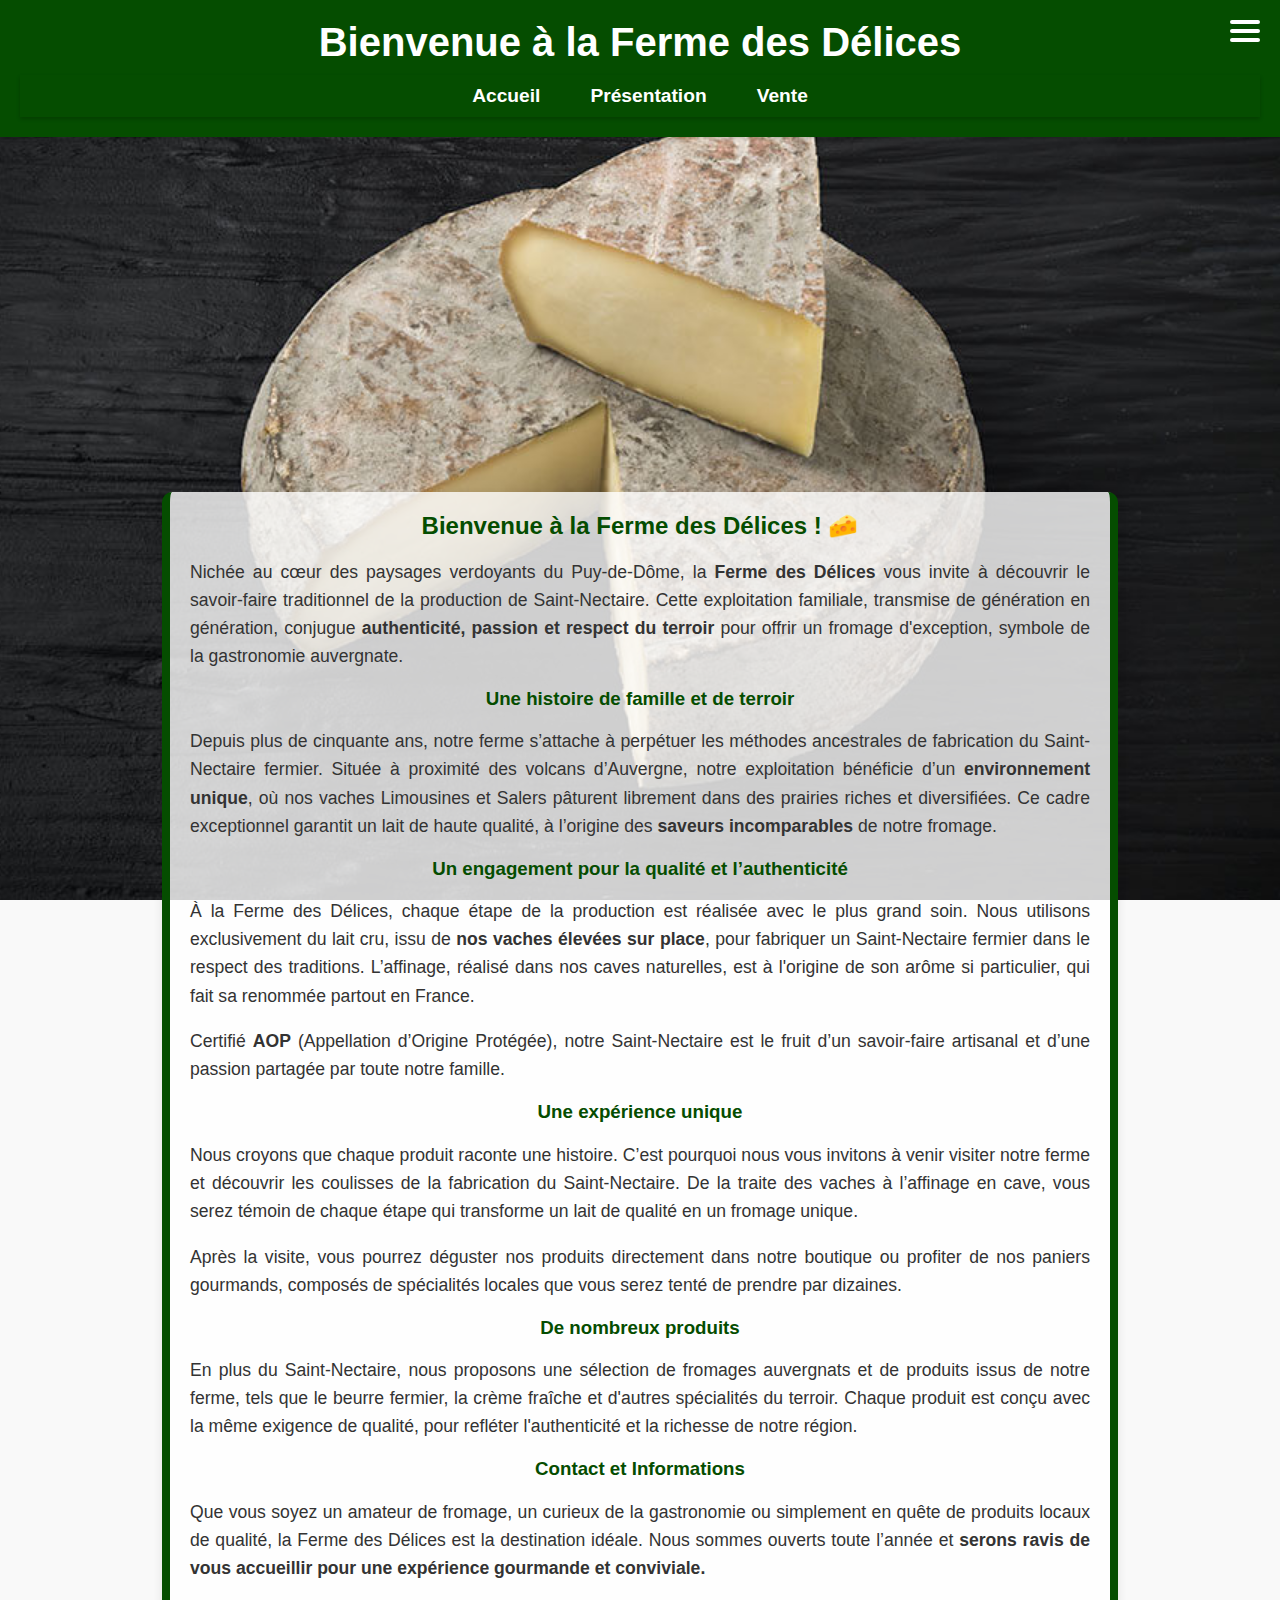
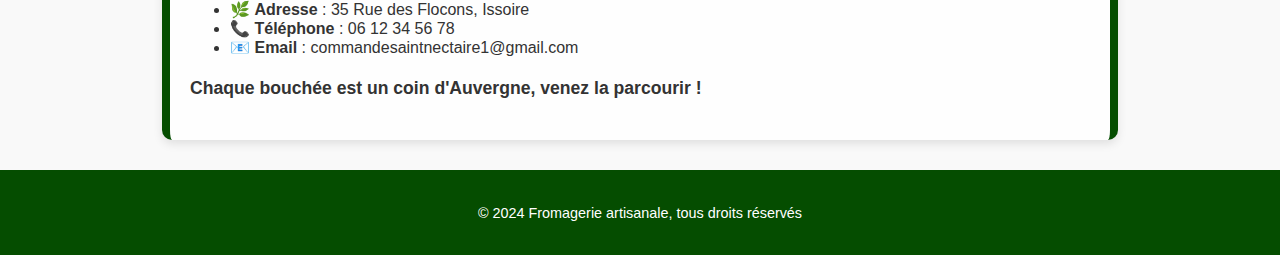
<file: index.html>
<!DOCTYPE html>
<html lang="fr">
<head>
    <meta charset="UTF-8">
    <meta name="viewport" content="width=device-width, initial-scale=1.0">
    <title>Accueil</title>
    <link rel="stylesheet" href="style.css">
</head>
<body>
    <header>
        <h1>Bienvenue à la Ferme des Délices</h1>
        <div class="menu-container">
            <div class="hamburger-menu">
                <span></span>
                <span></span>
                <span></span>
            </div>
            <div class="dropdown-menu">
                <ul>
                    <li><a href="index.html">Accueil</a></li>
                    <li><a href="presentation.html">Présentation</a></li>
                    <li><a href="vente.html">Vente</a></li>
                </ul>
            </div>
        </div>
        <nav class="tabs">
            <ul>
                <li><a href="index.html">Accueil</a></li>
                <li><a href="presentation.html">Présentation</a></li>
                <li><a href="vente.html">Vente</a></li>
            </ul>
        </nav>
    </header>
    

    <!-- Vidéo de présentation -->
    <div class="video-container">
        <iframe width="560" height="315" src="https://www.youtube.com/embed/p1nMQuFy0sY" title="Vidéo de présentation de la ferme" frameborder="0" allow="accelerometer; autoplay; clipboard-write; encrypted-media; gyroscope; picture-in-picture" allowfullscreen></iframe>
    </div>
    
    <main>
        <section class="bordered-content">
            <h2>Bienvenue à la Ferme des Délices ! 🧀</h2>
            <p>Nichée au cœur des paysages verdoyants du Puy-de-Dôme, la <strong>Ferme des Délices </strong> vous invite à découvrir le savoir-faire traditionnel de la production de Saint-Nectaire. Cette exploitation familiale, transmise de génération en génération, conjugue <strong>authenticité, passion et respect du terroir</strong> pour offrir un fromage d'exception, symbole de la gastronomie auvergnate.</p>

            <h3>Une histoire de famille et de terroir</h3>
            <p>Depuis plus de cinquante ans, notre ferme s’attache à perpétuer les méthodes ancestrales de fabrication du Saint-Nectaire fermier. Située à proximité des volcans d’Auvergne, notre exploitation bénéficie d’un <strong>environnement unique</strong>, où nos vaches Limousines et Salers pâturent librement dans des prairies riches et diversifiées. Ce cadre exceptionnel garantit un lait de haute qualité, à l’origine des <strong>saveurs incomparables</strong> de notre fromage.</p>

            <h3>Un engagement pour la qualité et l’authenticité</h3>
            <p>À la Ferme des Délices, chaque étape de la production est réalisée avec le plus grand soin. Nous utilisons exclusivement du lait cru, issu de <strong>nos vaches élevées sur place</strong>, pour fabriquer un Saint-Nectaire fermier dans le respect des traditions. L’affinage, réalisé dans nos caves naturelles, est à l'origine de son arôme si particulier, qui fait sa renommée partout en France.</p>
            <p>Certifié <strong>AOP</strong> (Appellation d’Origine Protégée), notre Saint-Nectaire est le fruit d’un savoir-faire artisanal et d’une passion partagée par toute notre famille.</p>

            <h3>Une expérience unique</h3>
            <p>Nous croyons que chaque produit raconte une histoire. C’est pourquoi nous vous invitons à venir visiter notre ferme et découvrir les coulisses de la fabrication du Saint-Nectaire. De la traite des vaches à l’affinage en cave, vous serez témoin de chaque étape qui transforme un lait de qualité en un fromage unique.</p>
            <p>Après la visite, vous pourrez déguster nos produits directement dans notre boutique ou profiter de nos paniers gourmands, composés de spécialités locales que vous serez tenté de prendre par dizaines.</p>

            <h3>De nombreux produits</h3>
            <p>En plus du Saint-Nectaire, nous proposons une sélection de fromages auvergnats et de produits issus de notre ferme, tels que le beurre fermier, la crème fraîche et d'autres spécialités du terroir. Chaque produit est conçu avec la même exigence de qualité, pour refléter l'authenticité et la richesse de notre région.</p>

            <h3>Contact et Informations</h3>
            <p>Que vous soyez un amateur de fromage, un curieux de la gastronomie ou simplement en quête de produits locaux de qualité, la Ferme des Délices est la destination idéale. Nous sommes ouverts toute l’année et <strong>serons ravis de vous accueillir pour une expérience gourmande et conviviale.</strong></p>
            <ul>
                <li>🌿 <strong>Adresse</strong> : 35 Rue des Flocons, Issoire</li>
                <li>📞 <strong>Téléphone</strong> : 06 12 34 56 78</li>
                <li>📧 <strong>Email</strong> : commandesaintnectaire1@gmail.com</li>
            </ul>
            <p> <strong>Chaque bouchée est un coin d'Auvergne, venez la parcourir !</strong></p>
        </section>
    </main>

    <footer>
        <p>© 2024 Fromagerie artisanale, tous droits réservés</p>
    </footer>
</body>
</html>
</file>
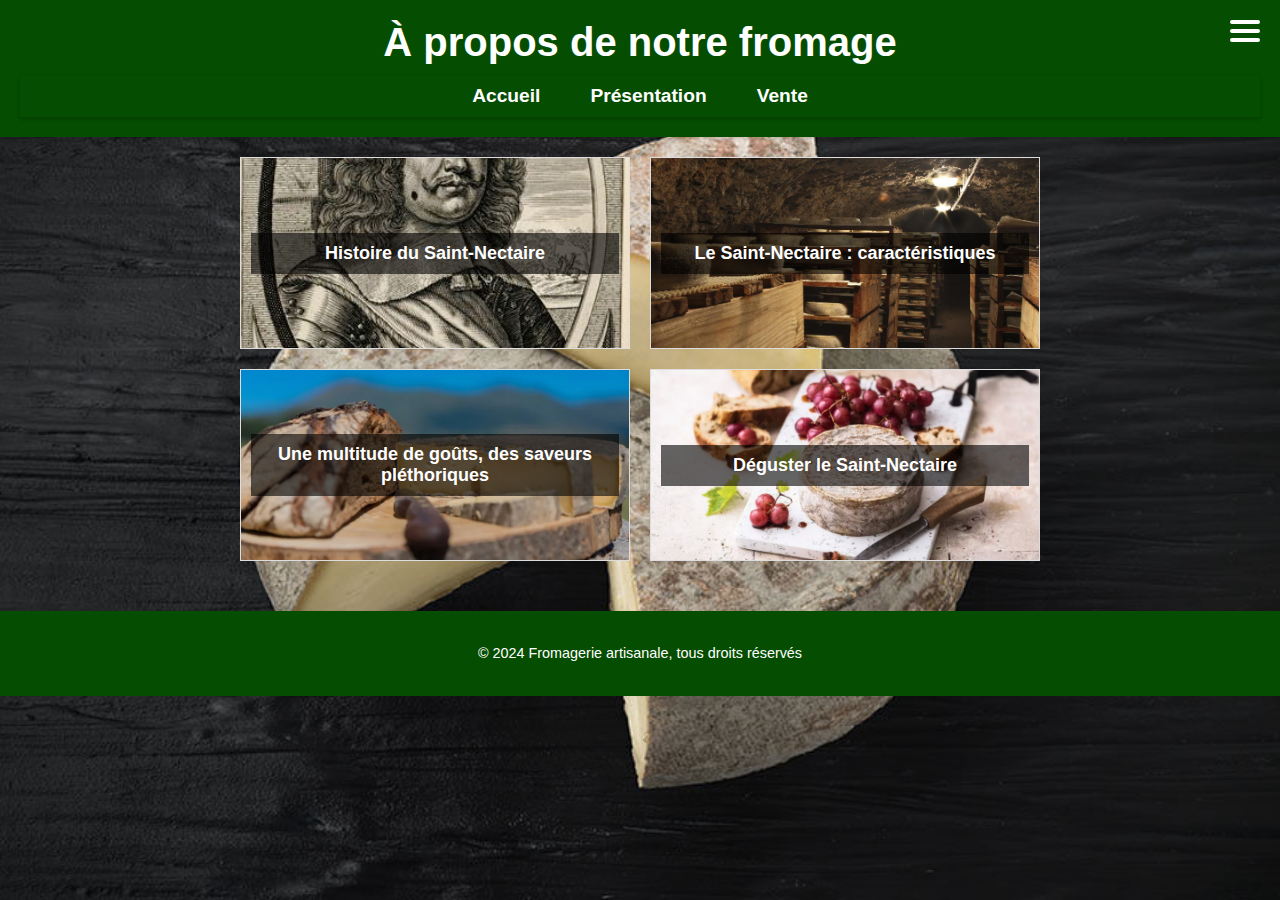
<file: presentation.html>
<!DOCTYPE html>
<html lang="fr">
<head>
    <meta charset="UTF-8">
    <meta name="viewport" content="width=device-width, initial-scale=1.0">
    <title>Présentation</title>
    <link rel="stylesheet" href="style.css">
</head>
<body>
    <header>
         <h1>À propos de notre fromage</h1>
        <div class="menu-container">
            <div class="hamburger-menu">
                <span></span>
                <span></span>
                <span></span>
            </div>
            <div class="dropdown-menu">
                <ul>
                    <li><a href="index.html">Accueil</a></li>
                    <li><a href="presentation.html">Présentation</a></li>
                    <li><a href="vente.html">Vente</a></li>
                </ul>
            </div>
        </div>
        <nav class="tabs">
            <ul>
                <li><a href="index.html">Accueil</a></li>
                <li><a href="presentation.html">Présentation</a></li>
                <li><a href="vente.html">Vente</a></li>
            </ul>
        </nav>
    </header>

    <main>
        <div class="grid-container">
            <div class="section-box box-1" id="section-1">
                <h3>Histoire du Saint-Nectaire</h3>
                <p class="hidden-content">Le Saint-Nectaire, fromage emblématique des montagnes d’Auvergne, incarne à la fois <strong>l’histoire et le savoir-faire</strong> des bougnats. Originaire du Puy-de-Dôme et de quelques communes du Cantal, il doit son nom à la région de Saint-Nectaire où il est principalement produit. Au XVIIe siècle, il était parfois appelé « fromage de seigle », car il était affiné sur la paille de cette céréale, témoignant des pratiques agricoles de l’époque. <br><br>

            Sa renommée dépasse rapidement les frontières locales grâce au maréchal <strong>Henri de La Ferté-Senneterre</strong>, qui le fit découvrir à la cour du roi Louis XIV. Ce dernier, séduit par son goût raffiné, contribua à asseoir la réputation du Saint-Nectaire au-delà de l’Auvergne.<br><br>

            Historiquement produit à partir du lait cru des vaches de montagne, le Saint-Nectaire est le fruit de l'artisanat transmis à chaque génération. L'industrialisation marque la naissance de l'industrie du fromage laitier, c'est-à-dire plus seulement vendu en ferme, permettant à ce fromage d’atteindre un public plus large tout en préservant ses qualités.<br><br>

            La reconnaissance de son authenticité et de son lien avec le terroir s’est concrétisée en 1955 par l’obtention de l’Appellation d’Origine Contrôlée (AOC), suivie en 1996 par l’Appellation d’Origine Protégée (AOP) au niveau européen. Ces distinctions protègent non seulement le Saint-Nectaire des imitations, mais elles garantissent également le respect des méthodes de fabrication traditionnelles. Le Saint Nectaire est donc au coeur des problématiques de conservation et de transmission des patrimoines<br><br>

            Le Saint-Nectare est donc aujourd'hui un <strong>symbole de la gastronomie française</strong>. Fermier comme Laitier (même si le fermier est bien meilleur), il séduit par ses arômes et sa texture fondante. Le Saint Nectaire est le parfait représentant des valeurs traditionnelles de l'Auvergne.    <br><br> <a href="https://www.aop-saintnectaire.com/savoir-faire-historique/historique/" target="_blank">En savoir plus sur l'histoire du saint nectaire</a>
 
                </p>
            </div>
            <div class="section-box box-2" id="section-2">
                <h3>Le Saint-Nectaire : caractéristiques</h3>
                <p class="hidden-content">La fabrication du Saint-Nectaire, fromage emblématique de l’Auvergne, est <strong>un art</strong> qui combine des techniques artisanales et un savoir-faire transmis de génération en génération. Chaque étape de sa production, de la collecte du lait à son affinage, est fondamentale pour la production en bonne et due forme de ce délice.<br><br>
            Le processus commence par la collecte du lait frais, provenant de vaches locales telles que les races Salers ou Limousines, adaptées à la moyenne-montagne auvergnate. Ce lait, cru (pour le Saint-Nectaire fermier), ou pasteurisé (pour le laitier), doit être de <strong>haute qualité</strong> pour garantir la réussite du fromage.<br><br>
            Le caillé du lait est placé dans des moules où il est soigneusement égoutté pour enlever l'excédent de liquide. Ce processus permet de donner sa forme au fromage. Après l'égouttage, le fromage est délicatement pressé pour obtenir une pâte souple, mais suffisamment ferme.<br><br>
            Une fois moulé, le fromage est salé soit manuellement, en frottant du sel sur sa surface, soit par immersion dans une saumure. Le sel est essentiel pour la conservation du fromage et pour développer ses saveurs.<br><br>
            L'étape la plus cruciale est <strong>l'affinage</strong>, qui dure entre 4 et 8 semaines. Le Saint-Nectaire repose dans des caves fraîches et humides sur des planches de bois, où il développe son goût et sa texture. Pendant cette période, la croûte est régulièrement lavée pour favoriser la formation de moisissures naturelles, donnant au fromage sa couleur orangée et son aspect caractéristique.<br><br>
            Une fois l’affinage terminé, le fromage est emballé pour sa commercialisation. Il peut être vendu entier ou en portions. Le Saint-Nectaire fermier se distingue souvent par un goût plus prononcé et une texture plus irrégulière, tandis que le laitier est plus standardisé, donc moins puissant et fort en bouche.<br><br>
                <br><br> <a href="https://www.aop-saintnectaire.com/savoir-faire-historique/fabrication-a-la-ferme/" target="_blank">Le processus de fabrication</a></p>
            </div>
            <div class="section-box box-3" id="section-3">
                <h3>Une multitude de goûts, des saveurs pléthoriques</h3>
                <p class="hidden-content">Le Saint-Nectaire est un fromage au caractère unique, et ses saveurs évoluent avec sa durée d'affinage. Son goût varie aussi en fonction de plusieurs facteurs, comme le type de lait utilisé et le mode de fabrication. Voici un aperçu des principales nuances de saveurs que l'on peut retrouver dans ce fromage emblématique de l'Auvergne.<br><br>
    
        <strong>Le Saint-Nectaire jeune</strong>, avec un affinage d'environ 4 semaines, est doux et crémeux. Sa pâte est encore souple et légèrement fondante, et l'on ressent encore la fraîcheur de l'herbe des prairies ruminée par les vaches. Ce goût léger en fait un fromage facile à apprécier pour les amateurs de fromages plus doux. Sa croûte, encore peu développée, est plus douce, mois repoussante que lors de fromages plus faits.                                                      <br><br>
                                                                          Au fur et à mesure de son affinage, le Saint-Nectaire devient un peu plus complexe, avec des touches subtiles de fruits mûrs et des notes légèrement salées. La pâte s'affine, gagnant en onctuosité et en profondeur. Le lait, qui provient de vaches qui pâturent dans les montagnes, confère à ce fromage des arômes de fleurs et de fruits secs qui rappellent les paysages d’Auvergne.

                                                                          <br><br>
                                                                          Avec <strong>un affinage plus long, de 6 à 8 semaines</strong>, le Saint-Nectaire développe des saveurs plus prononcées. Sa croûte lavée devient plus colorée et marquée, et la pâte acquiert une texture plus crémeuse, tout en restant fondante en bouche. C’est à ce stade que les amateurs de fromages plus affinés apprécieront pleinement la profondeur de ses arômes.
                                                                          <br><br>    
                                                                          Les goûts du Saint-Nectaire reflètent ainsi son terroir d'origine. Il offre une gamme de saveurs allant de la crème douce au puissant fromage, tout en conservant des notes sucrées. Que vous soyez un amateur de fromages doux ou plus affinés, le Saint-Nectaire saura toujours séduire par sa diversité et son caractère authentique. </p>
            </div>
            <div class="section-box box-4" id="section-4">
                <h3>Déguster le Saint-Nectaire</h3>
                <p class="hidden-content">Le Saint-Nectaire, fromage auvergnat emblématique, est un véritable trésor gastronomique, qui séduit par sa texture crémeuse et ses arômes délicats. Sa dégustation est un moment de plaisir raffiné, qui invite à la découverte de saveurs subtiles et complexes. Pour profiter pleinement de ce fromage, il est important de respecter quelques étapes et de l’accompagner avec les bons mets et boissons.
                <br><br>
            Comme pour tout fromage, le Saint-Nectaire doit être dégusté à température ambiante pour révéler toute la richesse de ses saveurs. Il est recommandé de sortir le fromage du réfrigérateur environ 30 à 60 minutes avant de le consommer. À cette température, sa pâte devient onctueuse et fondante.
                <br><br>
            Avant de le goûter, prenez le temps d'observer le Saint-Nectaire. Sa croûte légèrement grise, marquée par des moisissures naturelles, contraste avec sa pâte crémeuse. <strong>La découpe doit être délicate pour ne pas écraser la pâte.</strong> il est conseillé de couper le fromage en quartiers ou en tranches épaisses pour profiter de son goût unique à chaque bouchée.

                <br><br>
            Le Saint-Nectaire se prête à une large variété d'accords, que ce soit pour un plateau de fromages ou pour des plats plus élaborés.
                <br><br>
            <strong>Avec du pain</strong> : Un bon pain de campagne ou une baguette légèrement rustique s'associent fantastiquement avec le Saint Nectaire. Le pain de seigle, au goût plus marqué, accentue sa texture crémeuse et ses saveurs connotées.
                    
                <br><br>
            <strong>Avec des fruits </strong>: Des fruits frais comme des pommes, des poires ou des raisins, apportent une touche de fraîcheur, de sucre et d’acidité.
                <br><br>
            <strong>Avec du vin </strong>: Vin rouge ou vin blanc, le Saint-Nectaire se marie avec perfection avec ces nobles alcools.
                <br><br>
            Outre sa dégustation simple, le Saint-Nectaire peut être intégré dans diverses recettes pour sublimer vos plats. Sa texture fondante et son goût raffiné en font un excellent ingrédient pour des gratins, des tartes ou des sauces crémeuses.
                    <br><br>
                    <a href="https://www.aop-saintnectaire.com/fromage/experience-de-degustation/ " target="_blank">Comment consommer le Saint Nectaire ?</a></p>
                
            </div>
        </div>
    </main>

    <footer>
        <p>© 2024 Fromagerie artisanale, tous droits réservés</p>
    </footer>

    <script src="script.js"></script>
</body>
</html>
</file>
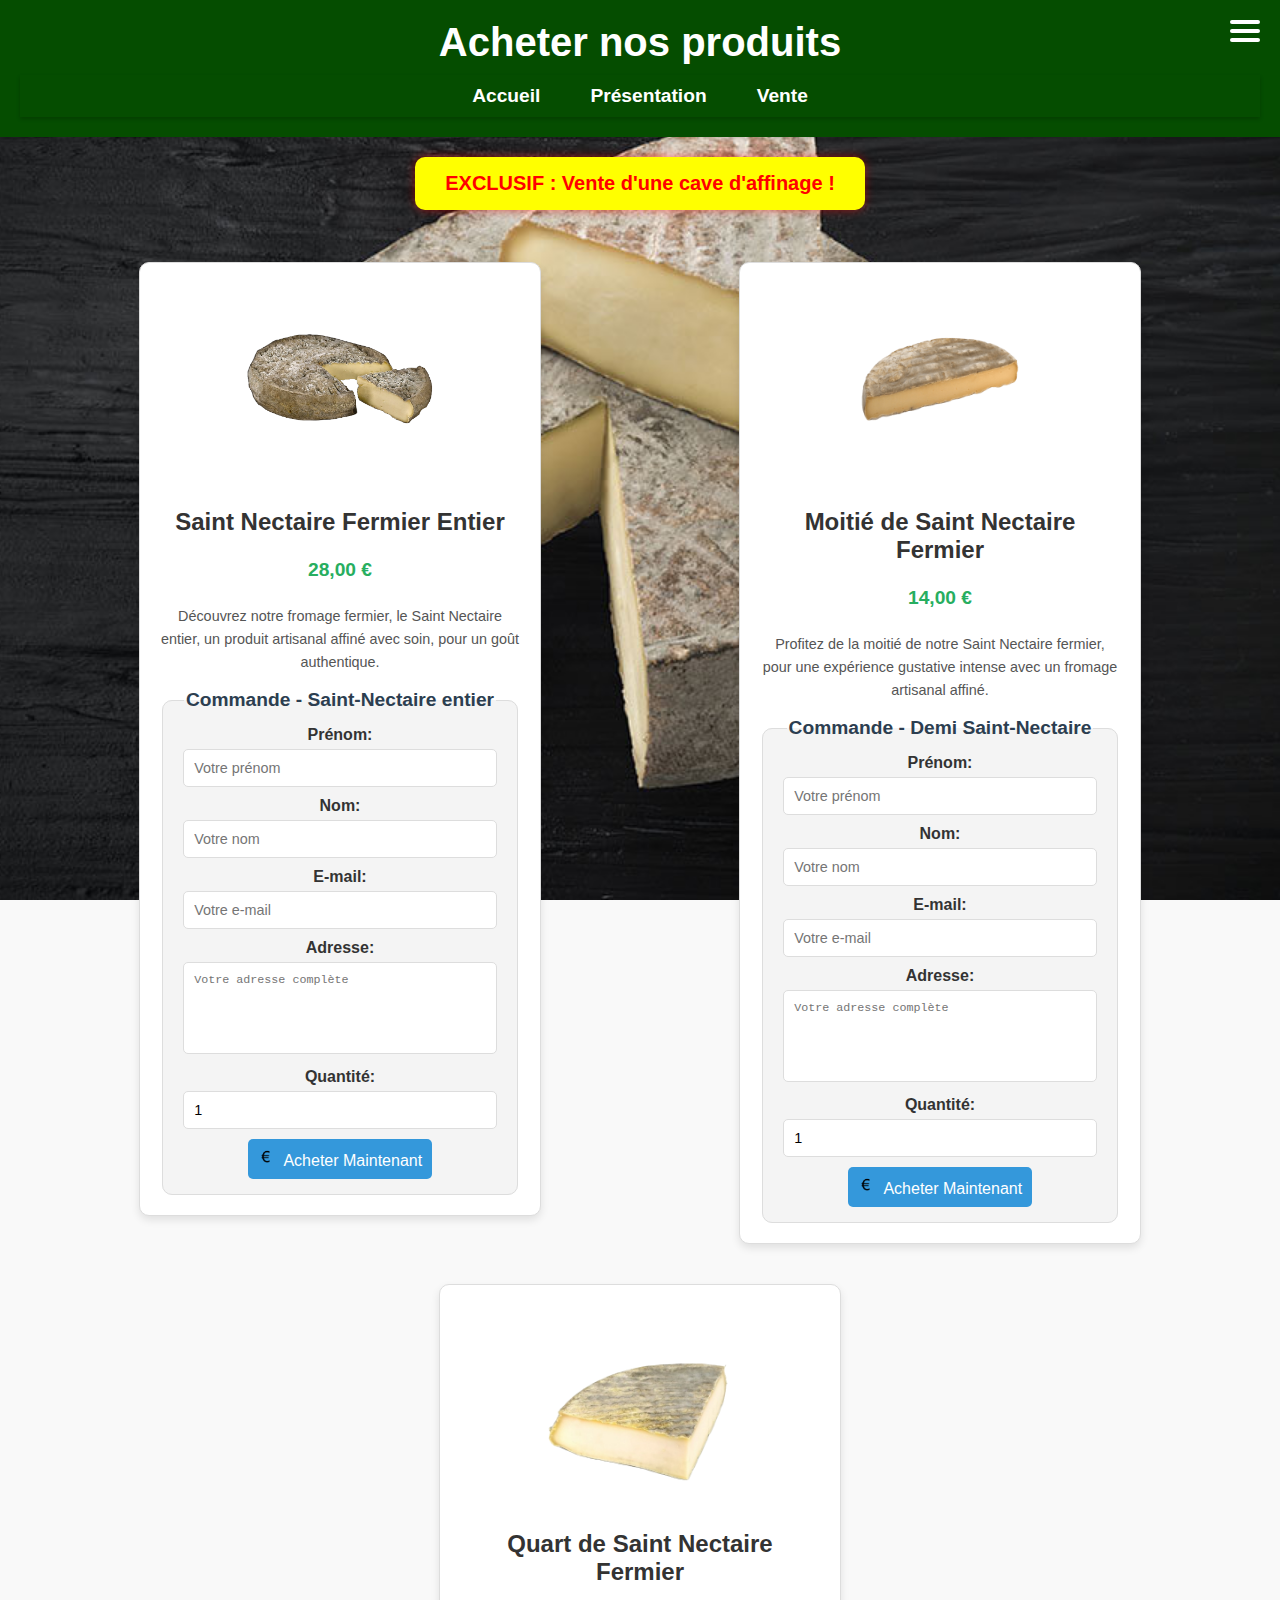
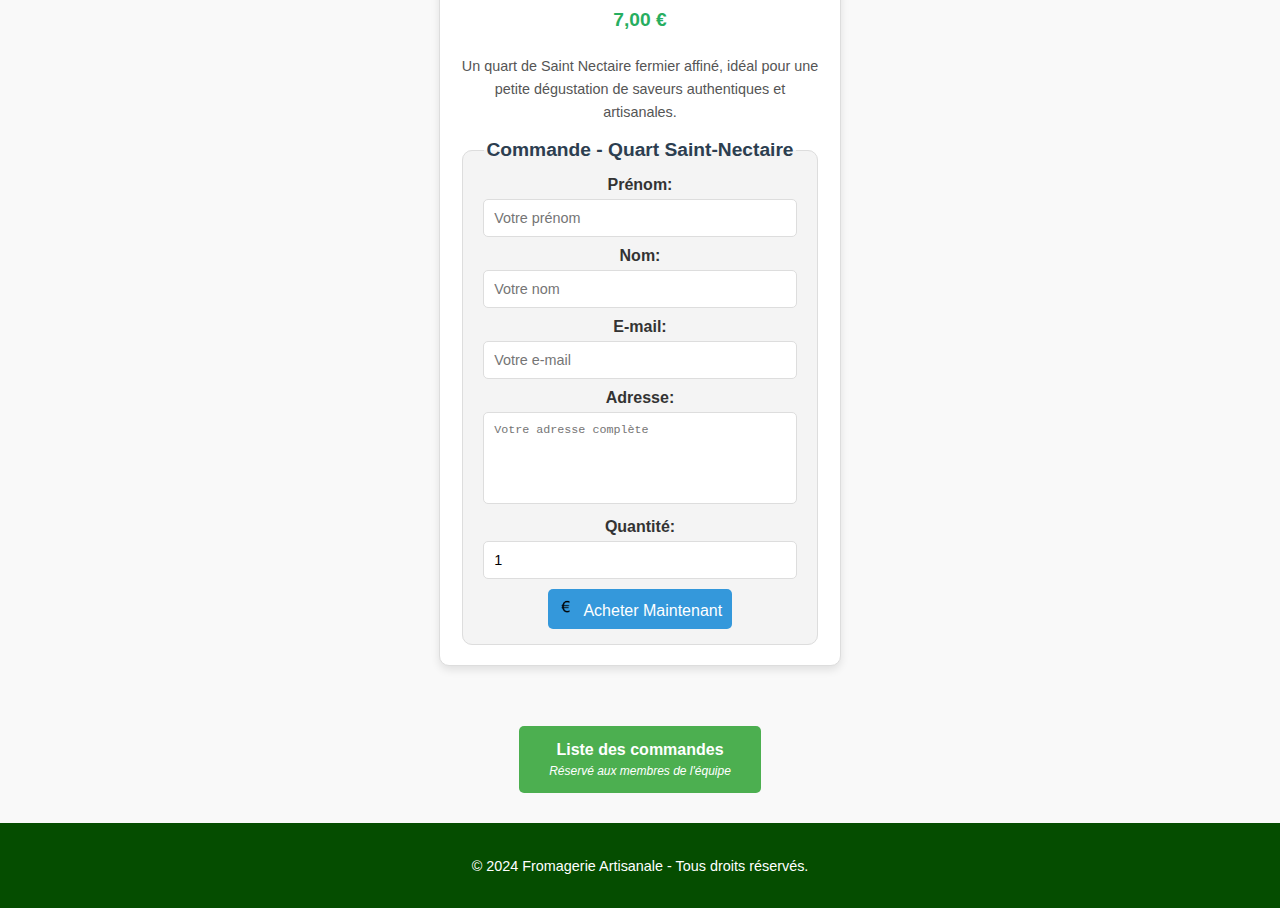
<file: vente.html>
<!DOCTYPE html>
<html lang="fr">
<head>
    <meta charset="UTF-8">
    <meta name="viewport" content="width=device-width, initial-scale=1.0">
    <title>Vente de Fromage</title>
    <link rel="stylesheet" href="style.css">
</head>
<body>
    <header>
        <h1>Acheter nos produits</h1>
        <div class="menu-container">
            <div class="hamburger-menu">
                <span></span>
                <span></span>
                <span></span>
            </div>
            <div class="dropdown-menu">
                <ul>
                    <li><a href="index.html">Accueil</a></li>
                    <li><a href="presentation.html">Présentation</a></li>
                    <li><a href="vente.html">Vente</a></li>
                </ul>
            </div>
        </div>
        <nav class="tabs">
            <ul>
                <li><a href="index.html">Accueil</a></li>
                <li><a href="presentation.html">Présentation</a></li>
                <li><a href="vente.html">Vente</a></li>
            </ul>
        </nav>
    </header>
    <div class="new-sale-alert">
        <a href="nouvelle-vente.html">
            <button class="blinking-button">EXCLUSIF : Vente d'une cave d'affinage !</button>
        </a>

    </div>
    <!-- Section pour un fromage entier -->
    <div class="products-container">
        <section class="product" id="entier">
            <img src="./Saint_nectaire.png" alt="Saint Nectaire" class="product-image">
            <div class="product-info">
                <h2>Saint Nectaire Fermier Entier</h2>
                <p class="price">28,00 €</p>
                <p class="description">Découvrez notre fromage fermier, le Saint Nectaire entier, un produit artisanal affiné avec soin, pour un goût authentique.</p>

                <!-- Formulaire de commande pour le fromage entier -->
                <form action="confirmation.php" method="POST" class="order-form">
                    <fieldset>
                        <legend>Commande - Saint-Nectaire entier</legend>
                        <input type="hidden" name="prix_unitaire" value="28.00">

                        <label for="prenom-entier">Prénom:</label>
                        <input type="text" id="prenom-entier" name="prenom" placeholder="Votre prénom" required><br>

                        <label for="nom-entier">Nom:</label>
                        <input type="text" id="nom-entier" name="nom" placeholder="Votre nom" required><br>

                        <label for="email-entier">E-mail:</label>
                        <input type="email" id="email-entier" name="email" placeholder="Votre e-mail" required><br>

                        <label for="adresse-entier">Adresse:</label>
                        <textarea id="adresse-entier" name="adresse" placeholder="Votre adresse complète" required></textarea><br>

                        <label for="quantite-entier">Quantité:</label>
                        <input type="number" id="quantite-entier" name="quantite" min="1" value="1" required><br>

                        <button type="submit" class="buy-btn">
                            <img src="icon-buy.png" alt="" class="button-icon"> Acheter Maintenant
                        </button>
                    </fieldset>
                </form>
            </div>
        </section>

        <!-- Section pour une moitié de Saint Nectaire -->
        <section class="product" id="demi">
            <img src="./demi_saint_nectaire.png" alt="Moitié de Saint Nectaire" class="product-image">
            <div class="product-info">
                <h2>Moitié de Saint Nectaire Fermier</h2>
                <p class="price">14,00 €</p>
                <p class="description">Profitez de la moitié de notre Saint Nectaire fermier, pour une expérience gustative intense avec un fromage artisanal affiné.</p>

                <!-- Formulaire de commande pour la moitié de fromage -->
                <form action="confirmation.php" method="POST" class="order-form">
                    <fieldset>
                        <legend>Commande - Demi Saint-Nectaire</legend>
                        <input type="hidden" name="prix_unitaire" value="14.00">

                        <label for="prenom-demi">Prénom:</label>
                        <input type="text" id="prenom-demi" name="prenom" placeholder="Votre prénom" required><br>

                        <label for="nom-demi">Nom:</label>
                        <input type="text" id="nom-demi" name="nom" placeholder="Votre nom" required><br>

                        <label for="email-demi">E-mail:</label>
                        <input type="email" id="email-demi" name="email" placeholder="Votre e-mail" required><br>

                        <label for="adresse-demi">Adresse:</label>
                        <textarea id="adresse-demi" name="adresse" placeholder="Votre adresse complète" required></textarea><br>

                        <label for="quantite-demi">Quantité:</label>
                        <input type="number" id="quantite-demi" name="quantite" min="1" value="1" required><br>

                        <button type="submit" class="buy-btn">
                            <img src="icon-buy.png" alt="" class="button-icon"> Acheter Maintenant
                        </button>
                    </fieldset>
                </form>
            </div>
        </section>

        <!-- Section pour un quart de Saint Nectaire -->
        <section class="product" id="quart">
            <img src="./quart_saint_nectaire.png" alt="Quart de Saint Nectaire" class="product-image">
            <div class="product-info">
                <h2>Quart de Saint Nectaire Fermier</h2>
                <p class="price">7,00 €</p>
                <p class="description">Un quart de Saint Nectaire fermier affiné, idéal pour une petite dégustation de saveurs authentiques et artisanales.</p>

                <!-- Formulaire de commande pour le quart de fromage -->
                <form action="confirmation.php" method="POST" class="order-form">
                    <fieldset>
                        <legend>Commande - Quart Saint-Nectaire</legend>
                        <input type="hidden" name="prix_unitaire" value="7.00">

                        <label for="prenom-quart">Prénom:</label>
                        <input type="text" id="prenom-quart" name="prenom" placeholder="Votre prénom" required><br>

                        <label for="nom-quart">Nom:</label>
                        <input type="text" id="nom-quart" name="nom" placeholder="Votre nom" required><br>

                        <label for="email-quart">E-mail:</label>
                        <input type="email" id="email-quart" name="email" placeholder="Votre e-mail" required><br>

                        <label for="adresse-quart">Adresse:</label>
                        <textarea id="adresse-quart" name="adresse" placeholder="Votre adresse complète" required></textarea><br>

                        <label for="quantite-quart">Quantité:</label>
                        <input type="number" id="quantite-quart" name="quantite" min="1" value="1" required><br>

                        <button type="submit" class="buy-btn">
                            <img src="icon-buy.png" alt="" class="button-icon"> Acheter Maintenant
                        </button>
                    </fieldset>
                </form>
            </div>
        </section>
    </div>
    <!-- Bouton Liste des commandes -->
    <div class="order-button-container">
        <a href="admin_commandes.php" class="order-button">
            <strong>Liste des commandes</strong><br>
            <span>Réservé aux membres de l'équipe</span>
        </a>
    </div>
    <footer>
        <p>© 2024 Fromagerie Artisanale - Tous droits réservés.</p>
    </footer>
</body>
</html>
</file>
<file: style.css>
/* Style global */
body {
    font-family: Tahoma, sans-serif;
    background-color: #f9f9f9;
    margin: 0;
    padding: 0;
    background-image: url('fond_saint_nectaire.jpg'); 
    background-size: cover; 
    background-position: center; 
    background-attachment: fixed; 
    background-repeat: no-repeat; 
    color: #333;
}

/* En-tête */
header {
    background-color: #054d00;
    color: #fff;
    position: relative;
    text-align: center;
    padding: 20px;
    box-shadow: 0 2px 4px rgba(0, 0, 0, 0.1);
}

header h1 {
    margin: 0;
    font-size: 2.5em;
}

footer {
    text-align: center;
    padding: 20px;
    background-color: #054d00;
    color: #fff;
    margin-top: 30px;
    font-size: 0.9em;
}


/* Barre de navigation (onglets) */
.tabs {
    background-color: #054d00;
    padding: 10px 0;
    text-align: center;
    margin-top: 10px;
    box-shadow: 0px 2px 4px rgba(0, 0, 0, 0.2);
}

.tabs ul {
    list-style-type: none;
    margin: 0;
    padding: 0;
    display: flex;
    justify-content: center;
    gap: 20px;
}

.tabs li {
    display: inline;
}

.tabs a {
    text-decoration: none;
    color: white;
    font-size: 1.2em;
    padding: 10px 15px;
    border-radius: 5px;
    transition: background-color 0.3s ease, color 0.3s ease;
}

.tabs a:hover {
    background-color: #fff;
    color: #054d00;
}

.tabs a.active {
    background-color: #fff;
    color: #054d00;
    font-weight: bold;
}

/* Menu déroulant */
.menu-container {
    position: absolute;
    top: 20px; /* Aligné avec le haut de l'en-tête */
    right: 20px;
}

.hamburger-menu {
    display: flex;
    flex-direction: column;
    gap: 5px;
    cursor: pointer;
}

.hamburger-menu span {
    width: 30px;
    height: 4px;
    background-color: #fff;
    border-radius: 5px;
}

.dropdown-menu {
    display: none;
    position: absolute;
    top: 40px;
    right: 0;
    background-color: #fff;
    border: 1px solid #ddd;
    box-shadow: 0px 4px 8px rgba(0, 0, 0, 0.1);
    border-radius: 8px;
    z-index: 100;
    opacity: 0;
    transform: translateY(-10px);
    transition: opacity 0.3s ease, transform 0.3s ease;
}

.dropdown-menu ul {
    list-style: none;
    padding: 0;
    margin: 0;
}

.dropdown-menu li {
    padding: 10px 20px;
    border-bottom: 1px solid #ddd;
}

.dropdown-menu li:last-child {
    border-bottom: none;
}

.dropdown-menu li a {
    text-decoration: none;
    color: #333;
    font-size: 16px;
}

.dropdown-menu li a:hover {
    color: #007bff;
}

.menu-container:hover .dropdown-menu {
    display: block;
    opacity: 1;
    transform: translateY(0);
    transition-delay: 0.2s; 
}

/*page de vente*//*page de vente*//*page de vente*//*page de vente*//*page de vente*//*page de vente*//*page de vente*//*page de vente*/

/* Conteneur des produits */
.products-container {
    display: flex;
    justify-content: space-around;
    align-items: flex-start;
    margin: 2rem auto;
    max-width: 1200px;
    flex-wrap: wrap;
}

.product {
    display: flex;
    flex-direction: column;
    align-items: center;
    width: 30%;
    min-height: 600px;
    margin: 20px;
    background-color: #fff;
    border: 1px solid #ddd;
    border-radius: 10px;
    padding: 20px;
    box-shadow: 0 4px 8px rgba(0, 0, 0, 0.1);
}

.product img {
    width: 80%;
    max-width: 200px;
    height: 200px;
    object-fit: contain;
    border-radius: 10px;
}

.product-info {
    text-align: center;
    margin-top: 15px;
    flex-grow: 1;
}

.product-info h2 {
    font-size: 1.5em;
    margin: 10px 0;
}

.product-info .price {
    font-size: 1.2em;
    font-weight: bold;
    color: #27ae60;
}

.product-info .description {
    font-size: 0.9em;
    color: #555;
    margin-bottom: 15px;
}

.order-form {
    width: 100%;
    margin-top: auto;
}

.order-form fieldset {
    border: 1px solid #ddd;
    border-radius: 10px;
    padding: 15px;
    background-color: #f4f4f4;
}

.order-form legend {
    font-weight: bold;
    font-size: 1.2em;
    color: #2c3e50;
}

.order-form label {
    display: block;
    margin-bottom: 5px;
    font-weight: bold;
    color: #333;
}

.order-form input,
.order-form textarea {
    width: 90%;
    padding: 10px;
    margin-bottom: 10px;
    border: 1px solid #ddd;
    border-radius: 5px;
    font-size: 0.9em;
    
}

.order-form textarea {
    resize: none;
    height: 70px;
}

.order-form .buy-btn {
    display: solid;
    align-items: center;
    justify-content: center;
    width: auto;
    height: 40px;
    padding: 5px 10px;
    background-color: #3498db;
    color: white;
    border: none;
    border-radius: 5px;
    font-size: 1em;
    cursor: pointer;
    transition: background-color 0.3s ease;
}

.order-form .buy-btn:hover {
    background-color: #2980b9;
}
.order-form .buy-btn .button-icon {
    width: 17px; 
    height: 17px; 
    margin-right: 5px; 
}

/* Réponse adaptative pour les petits écrans */
@media (max-width: 768px) {
    .order-form input,
    .order-form textarea {
        font-size: 0.9rem;
    }

    .buy-btn {
        font-size: 0.9rem;
    }

    .tabs ul {
        flex-direction: column;
        gap: 10px;
    }

    .product {
        width: 90%;
    }
}

section {
    background-color: rgba(255, 255, 255, 0.8); 
    padding: 20px;
    border-radius: 10px;
}

section h3 {
    margin: 0 0 15px;
    text-align: center; 
}
section h2 {
    margin: 0 0 15px;
    text-align: center; 
}

section p {
    text-align: center; /
    margin: 0 auto 15px; 
    line-height: 1.6;
}

.order-button-container {
    text-align: center;
    margin-top: 40px;
}

.order-button {
    display: inline-block;
    padding: 15px 30px;
    background-color: #4CAF50; 
    color: white;
    text-decoration: none;
    font-size: 16px;
    border-radius: 5px;
    font-weight: bold;
    text-align: center;
    width: auto;
}

.order-button span {
    font-size: 12px;
    display: block;
    margin-top: 5px;
    font-weight: normal;
    font-style: italic;
}

.order-button:hover {
    background-color: #0f9916; 
} 

a {
    color: #2b692d; 
    text-decoration: none; 
    font-weight: bold; 
    transition: color 0.3s ease, text-decoration 0.3s ease; 
}

.new-sale-alert {
    text-align: center;
    margin: 20px 0;
}

.blinking-button {
    background-color: #ff0; 
    color: #ff0000; 
    font-size: 20px;
    padding: 15px 30px;
    border: none;
    border-radius: 10px;
    cursor: pointer;
    font-weight: bold;
    animation: blink-animation 1.5s infinite;
    box-shadow: 0 0 10px rgba(255, 0, 0, 0.5); 
}

@keyframes blink-animation {
    0% {
        opacity: 1;
    }
    50% {
        opacity: 0;
    }
    100% {
        opacity: 1;
    }
}

.blinking-button:hover {
    background-color: #ff6347; 
    color: white; 
    box-shadow: 0 0 20px rgba(255, 99, 71, 0.7); 
} 

/*page de présentation*//*page de présentation*//*page de présentation*//*page de présentation*//*page de présentation*//*page de présentation*//*page de présentation*/

/* Conteneur grille pour les boîtes */
.grid-container {
    display: grid;
    grid-template-columns: repeat(2, 1fr);
    gap: 20px;
    padding: 20px;
    max-width: 800px;
    margin: 0 auto;
}

.section-box {
    color: #fff;
    padding: 20px;
    border: 1px solid #ddd;
    cursor: pointer;
    transition: all 0.3s ease;
    height: 150px; 
    overflow: hidden;
    display: flex;
    flex-direction: column;
    justify-content: center;
    align-items: center;
    text-align: justify;
}

.section-box h3 {
    background-color: rgba(0, 0, 0, 0.6); 
    color: #fff;
    padding: 10px;
    text-align: center;
    width: 100%;
    font-size: 18px;
}

.section-box .hidden-content {
    display: none;
    margin-top: 10px;
}

.section-box.expanded {
    background-image: none;
    background-color: rgb(255, 255, 255, 0.6);
    color: #000;
    grid-column: 1 / -1; 
    height: auto;
    margin: 20px; 
    text-align: justify;

}
.section-box.expanded .hidden-content {
    display: block;
}

.section-box.expanded h3 {
    font-size: 24px; 
    background-color:  white;
    color: #000;
}

.section-box img {
    width: 100%;
    height: auto;
}

section.active {
    height: auto;
    max-height: none;
}

.expanded {
    height: auto;
    max-height: 1000px; 
}

.box-1 {
    background-image: url('henri_fenneterre.jpg'); 
    background-size: cover; 
    background-position: center; 
    background-repeat: no-repeat;
}

.box-2 {
    background-image: url('affinage_stnec.jpg'); 
    background-size: cover;
    background-position: center;
    background-repeat: no-repeat;
}

.box-3 {
    background-image: url('goût_saintnec.png'); 
    background-size: cover;
    background-position: center;
    background-repeat: no-repeat;
}

.box-4 {
    background-image: url('dégust_stnc.png');
    background-size: cover;
    background-position: center;
    background-repeat: no-repeat;
}

/*page d'accueil*//*page d'accueil*//*page d'accueil*//*page d'accueil*//*page d'accueil*//*page d'accueil*//*page d'accueil*//*page d'accueil*//*page d'accueil*/

.video-container {
    display: flex;
    justify-content: center;
    align-items: center;
    margin: 20px 0; 
}

.video-container video {
    max-width: 100%; 
    height: auto;
    border-radius: 10px; 
    box-shadow: 0px 4px 8px rgba(0, 0, 0, 0.2);
}


.bordered-content {
    border-left: 8px solid #054d00; 
    border-right: 8px solid #054d00;
    padding: 20px; 
    margin: 20px auto; 
    background-color: rgb (0, 0, 0, 0.1);
    max-width: 900px; 
    border-radius: 10px;
    box-shadow: 0px 4px 10px rgba(0, 0, 0, 0.1);
}

.bordered-content h2, .bordered-content h3 {
    text-align: center; 
    color: #054d00; 
}

.bordered-content p {
    text-align: justify; 
    font-size: 1.1em; 
    line-height: 1.6; 
    color: #333;
}

.order-button-container {
    text-align: center;
    margin-top: 40px;
}

.order-button {
    display: inline-block;
    padding: 15px 30px;
    background-color: #4CAF50; 
    color: white;
    text-decoration: none;
    font-size: 16px;
    border-radius: 5px;
    font-weight: bold;
    text-align: center;
    width: auto;
}

.order-button span {
    font-size: 12px;
    display: block;
    margin-top: 5px;
    font-weight: normal;
    font-style: italic;
}

.order-button:hover {
    background-color: #0f9916; 
} 

a {
    color: #2b692d; 
    text-decoration: none; 
    font-weight: bold; 
    transition: color 0.3s ease, text-decoration 0.3s ease; 
}

.new-sale-alert {
    text-align: center;
    margin: 20px 0;
}

.blinking-button {
    background-color: #ff0; 
    color: #ff0000; 
    font-size: 20px;
    padding: 15px 30px;
    border: none;
    border-radius: 10px;
    cursor: pointer;
    font-weight: bold;
    animation: blink-animation 1.5s infinite;
    box-shadow: 0 0 10px rgba(255, 0, 0, 0.5); 
}

@keyframes blink-animation {
    0% {
        opacity: 1;
    }
    50% {
        opacity: 0;
    }
    100% {
        opacity: 1;
    }
}

.blinking-button:hover {
    background-color: #ff6347; 
    color: white; 
    box-shadow: 0 0 20px rgba(255, 99, 71, 0.7); 
}
</file>
